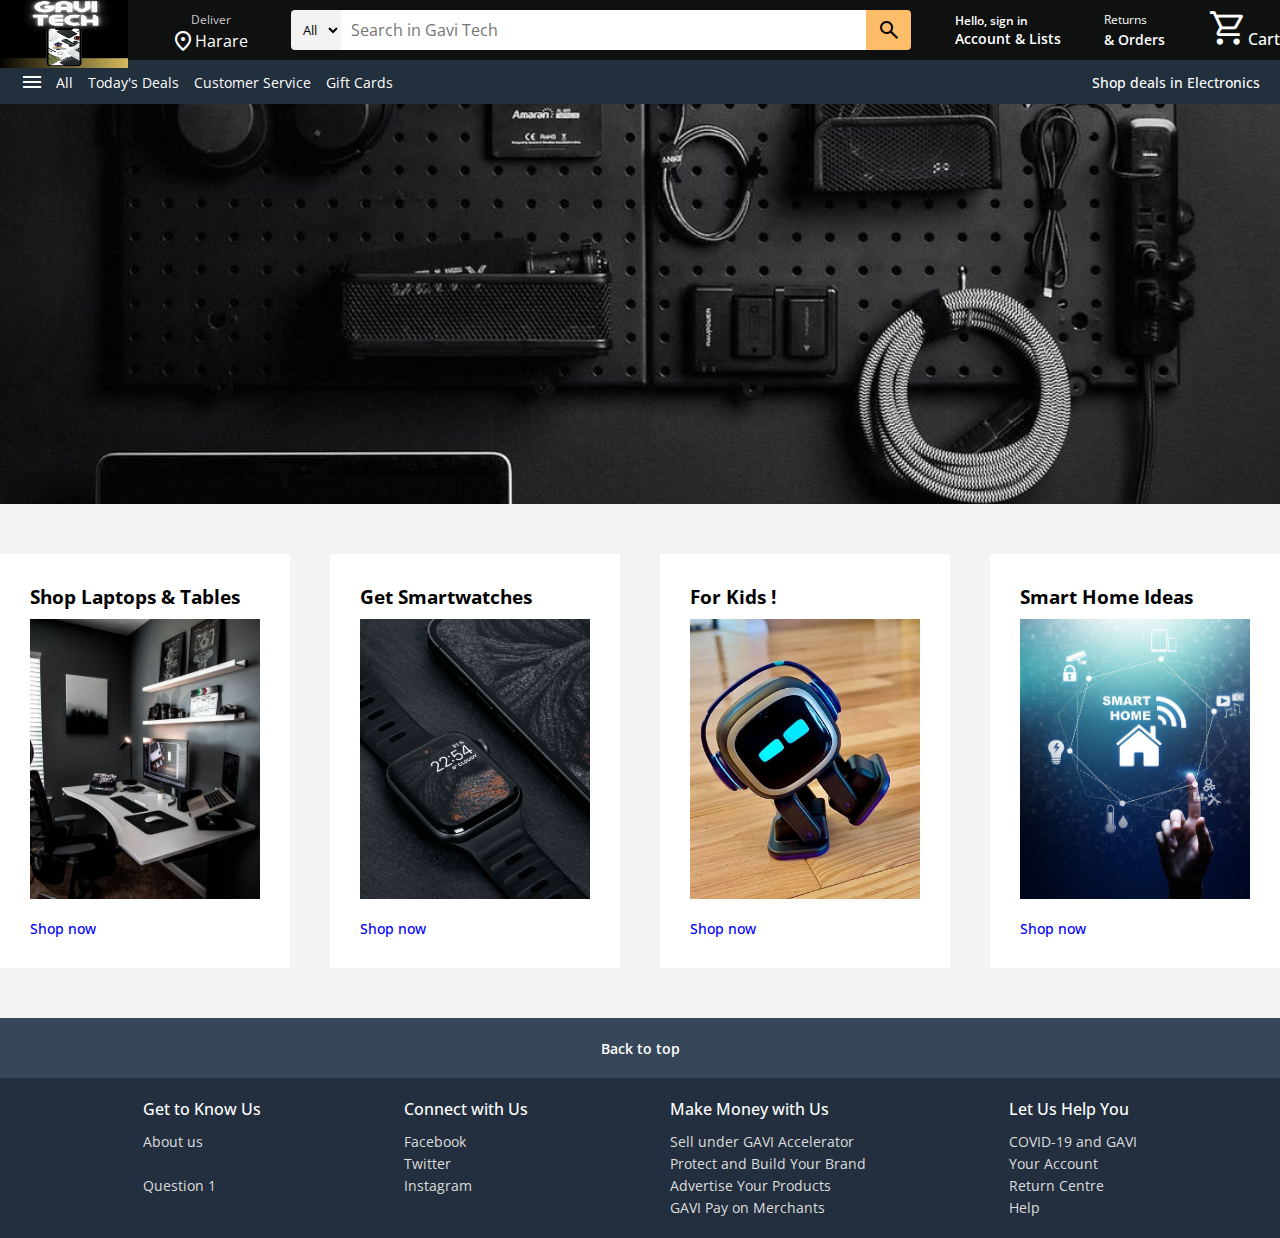
<file: index.html>
<!DOCTYPE html>
<html lang="en">
<head>
  <meta charset="UTF-8">
  <meta name="viewport" content="width=device-width, initial-scale=1.0">
  <title>GAVI Tech</title>
  <link rel="stylesheet" href="style.css">
  <link rel="stylesheet" href="https://fonts.googleapis.com/css2?family=Material+Symbols+Outlined:opsz,wght,FILL,GRAD@20..48,100..700,0..1,-50..200">
</head>
<body>
    <header>
      <nav class="navbar">
        <div class="nav-logo">
          <a href="#"><img height="70" src="images/GAVI_logo.jpeg" alt="logo"></a>
        </div>
        <div class="address">
          <a href="#" class="deliver">Deliver</a>
          <div class="map-icon">
            <span class="material-symbols-outlined">location_on</span>
            <a href="#" class="location">Harare</a>
          </div>
        </div>

        <div class="nav-search">
          <select class="select-search">
            <option>All</option>
            <option>Watches</option>
            <option>laptops</option>

          </select>
          <input type="text" placeholder="Search in Gavi Tech" class="search-input">
          <div class="search-icon">
            <span class="material-symbols-outlined">search</span>
          </div>
        </div>

        <div class="sign-in">
         <a href="login.html" target="_blank"> <p>Hello, sign in</p>
          <span>Account &amp; Lists</span></a>
        </div>

        <div class="returns">
          <a href="#"><p>Returns</p>
            <span>&amp; Orders</span></a>
        </div>

        <div class="cart">
          <a href="#">
            <span class="material-symbols-outlined cart-icon">shopping_cart</span>
            </a>
            <p>Cart</p>
        </div>
      </nav>
      
      <div class="banner">
        <div class="banner-content">
          <div class="panel">
            <span class="material-symbols-outlined">menu</span>
            <a href="#">All</a>
          </div>
  
          <ul class="links">
            <li><a href="#">Today's Deals</a></li>
            <li><a href="#">Customer Service</a></li>
            <li><a href="#">Gift Cards</a></li>
          </ul>
          <div class="deals">
            <a href="#">Shop deals in Electronics</a>
          </div>
        </div>
      </div>
    </header>

    <section class="hero-section"></section>

    <section class="shop-section">
      <div class="shop-images">
        <div class="shop-link">
          <h3>Shop Laptops &amp; Tables</h3>
          <img src="images/img-1.jpeg" alt="card">
          <a href="items/laptopandtable.jpeg" target="_blank">Shop now</a>
        </div>
        <div class="shop-link">
          <h3>Get Smartwatches</h3>
          <img src="images/img-2.jpeg" alt="card">
          <a href="items/watch.jpeg" target="_blank">Shop now</a>
        </div>
        <div class="shop-link">
          <h3>For Kids !</h3>
          <img src="images/img-3.jpeg" alt="card">
          <a href="items/kids.jpeg" target="_blank">Shop now</a>
        </div>
        <div class="shop-link">
          <h3>Smart Home Ideas</h3>
          <img src="images/img-4.jpeg" alt="card">
          <a href="items/home.jpeg" target="_blank">Shop now</a>
        </div>
      </div>
    </section>

    <footer>
      <a href="#" class="footer-title">
        Back to top
      </a>
      <div class="footer-items">
        <ul>
          <h3>Get to Know Us</h3>
          <li><a href="aboutUs.html">About us</a></li>
          <br/>
          <li><a href="AnswerToNum1.html" target="_blank">Question 1</a> </li>

        </ul>
        <ul>
          <h3>Connect with Us</h3>
          <li><a href="#">Facebook</a></li>
          <li><a href="#">Twitter</a></li>
          <li><a href="#">Instagram</a></li>
        </ul>
        <ul>
          <h3>Make Money with Us</h3>
          <li><a href="#">Sell under GAVI Accelerator</a></li>
          <li><a href="#">Protect and Build Your Brand</a></li>
          <li><a href="#">Advertise Your Products</a></li>
          <li><a href="#">GAVI Pay on Merchants</a></li>
        </ul>
        <ul>
          <h3>Let Us Help You</h3> 
          <li><a href="#">COVID-19 and GAVI</a></li>
          <li><a href="#">Your Account</a></li>
          <li><a href="#">Return Centre</a></li>
          <li><a href="Enquiries.html" target="_blank">Help</a></li> <!--lINK TO THE ENQUIRY PAGE-->
        </ul>
      </div>
    </footer>

</body>
</html>
</file>
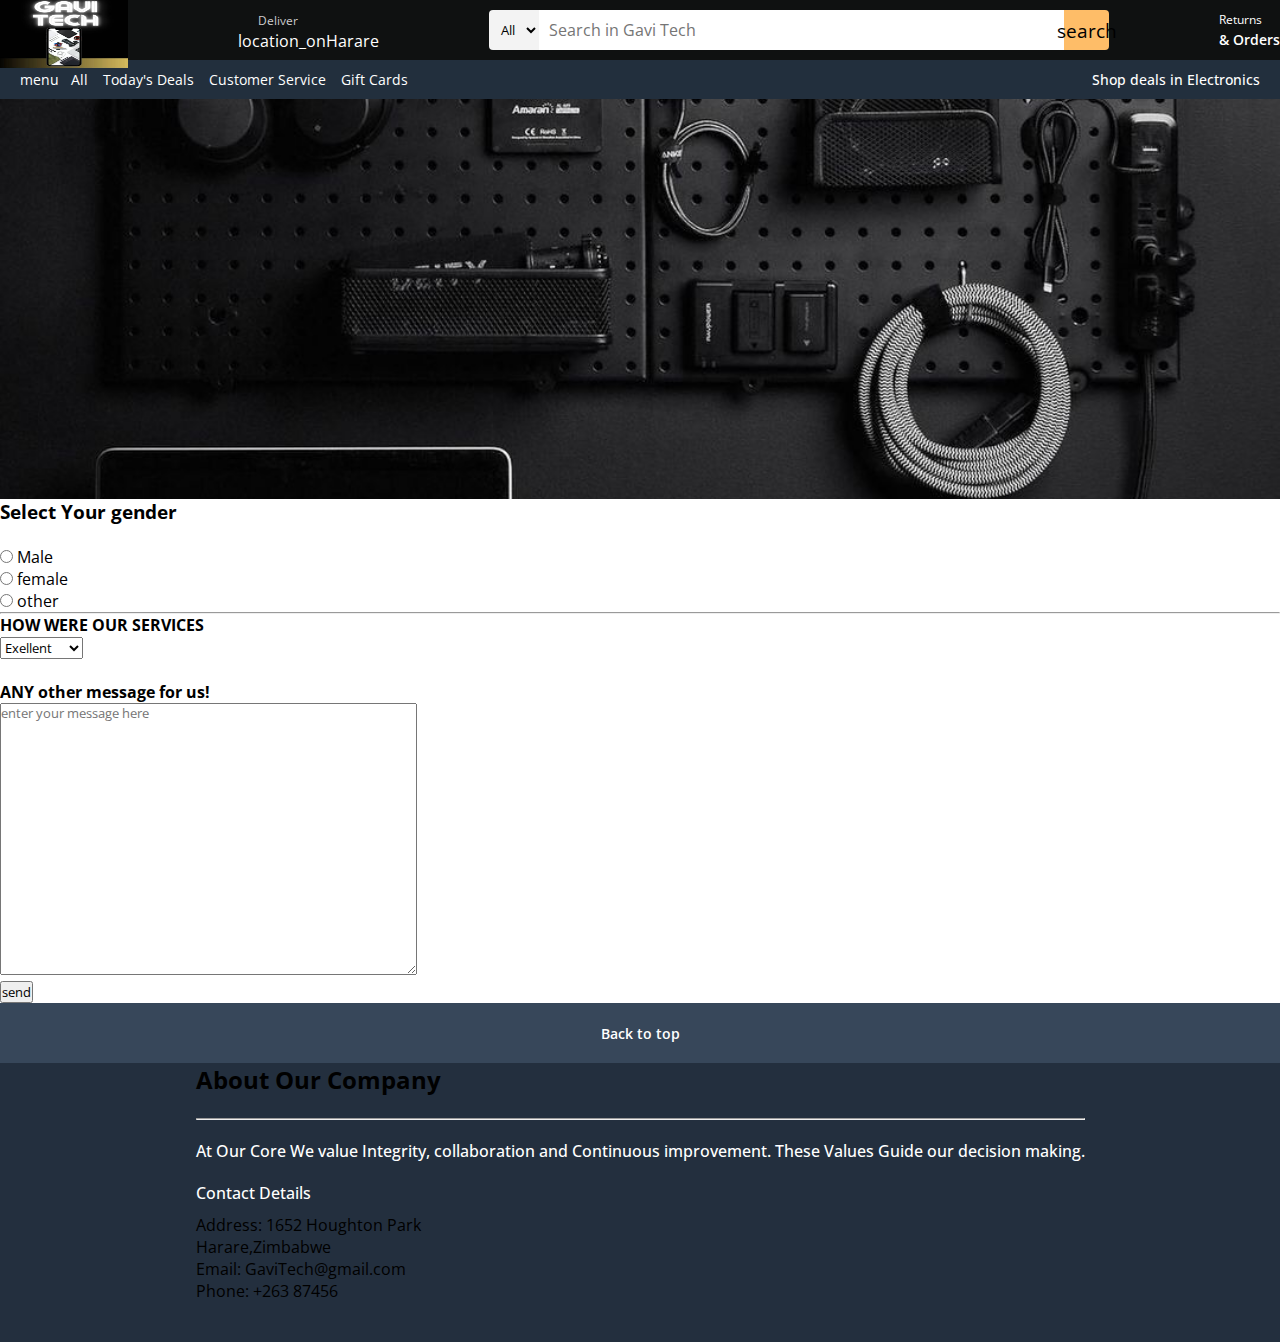
<file: aboutUs.html>
<!DOCTYPE html>
<html lang="en">

<head>
  <meta charset="UTF-8">
  <meta name="viewport" content="width=device-width, initial-scale=1.0">
  <title>About</title>
  <link rel="stylesheet" href="style.css">
</head>

<body>
  <header>
    <header>
        <nav class="navbar">
          <div class="nav-logo">
            <a href="#"><img height="70" src="images/GAVI_logo.jpeg" alt="logo"></a>
          </div>
          <div class="address">
            <a href="#" class="deliver">Deliver</a>
            <div class="map-icon">
              <span class="material-symbols-outlined">location_on</span>
              <a href="#" class="location">Harare</a>
            </div>
          </div>
  
          <div class="nav-search">
            <select class="select-search">
              <option>All</option>
              <option>Watches</option>
              <option>laptops</option>
  
            </select>
            <input type="text" placeholder="Search in Gavi Tech" class="search-input">
            <div class="search-icon">
              <span class="material-symbols-outlined">search</span>
            </div>
          </div>
  
          
          <div class="returns">
            <a href="#"><p>Returns</p>
              <span>&amp; Orders</span></a>
          </div>
  
        </nav>
        
        <div class="banner">
          <div class="banner-content">
            <div class="panel">
              <span class="material-symbols-outlined">menu</span>
              <a href="#">All</a>
            </div>
    
            <ul class="links">
              <li><a href="#">Today's Deals</a></li>
              <li><a href="#">Customer Service</a></li>
              <li><a href="#">Gift Cards</a></li>
            </ul>
            <div class="deals">
              <a href="#">Shop deals in Electronics</a>
            </div>
          </div>
        </div>
      </header>
  </header>

  <div class="hero-section">
    <section class="hero-section"></section>
  </div>
  <form>

    <!--This for radio button-->
    <h3>Select Your gender</h3> <br/> 
    <input type="radio" id="male" name="gender">
    <label for="male">Male </label>
<br>
<input type="radio" id="female" name="gender">
<label for="female">female</label>
<br>
<input type="radio" id="other" name="gender">
<label for="other">other</label>

<!--The drop down menu--> <br/> <hr/>
<h4>HOW WERE OUR SERVICES</h4>
<select name="feedback" id="">
 <option value="5">Exellent</option>
 <option value="4">Very good</option>
 <option value="3">good</option>
 <option value="2">fair</option>
 <option value="1">Poor</option>
</select>
<br/> <br/>
<h4>ANY other message for us!</h4>
<textarea name="" id="" cols="50" rows="15" placeholder="enter your message here"></textarea>
<br>

<input type="submit" value="send">

<footer>
    <a href="#" class="footer-title">
        Back to top
    </a>
    <div class="footer-items">
      <ul>
            <h2>About Our Company</h2> <br/> <hr/>
            <div class="company-profile">
              <h3>At Our Core We value Integrity, collaboration and Continuous improvement. These Values Guide our decision making.</h3>
              <p></p>
            </div>
            <div class="contact-details">
              <h3>Contact Details</h3>
              <ul>
                <li>Address: 1652 Houghton Park
                <br/> Harare,Zimbabwe
                </li>
                <li>Email: GaviTech@gmail.com</li>
                <li>Phone: +263 87456</li>
              </ul>
        </ul>
              </div>
            </div>
          </div>
  </footer>

</body>

</html>
</file>
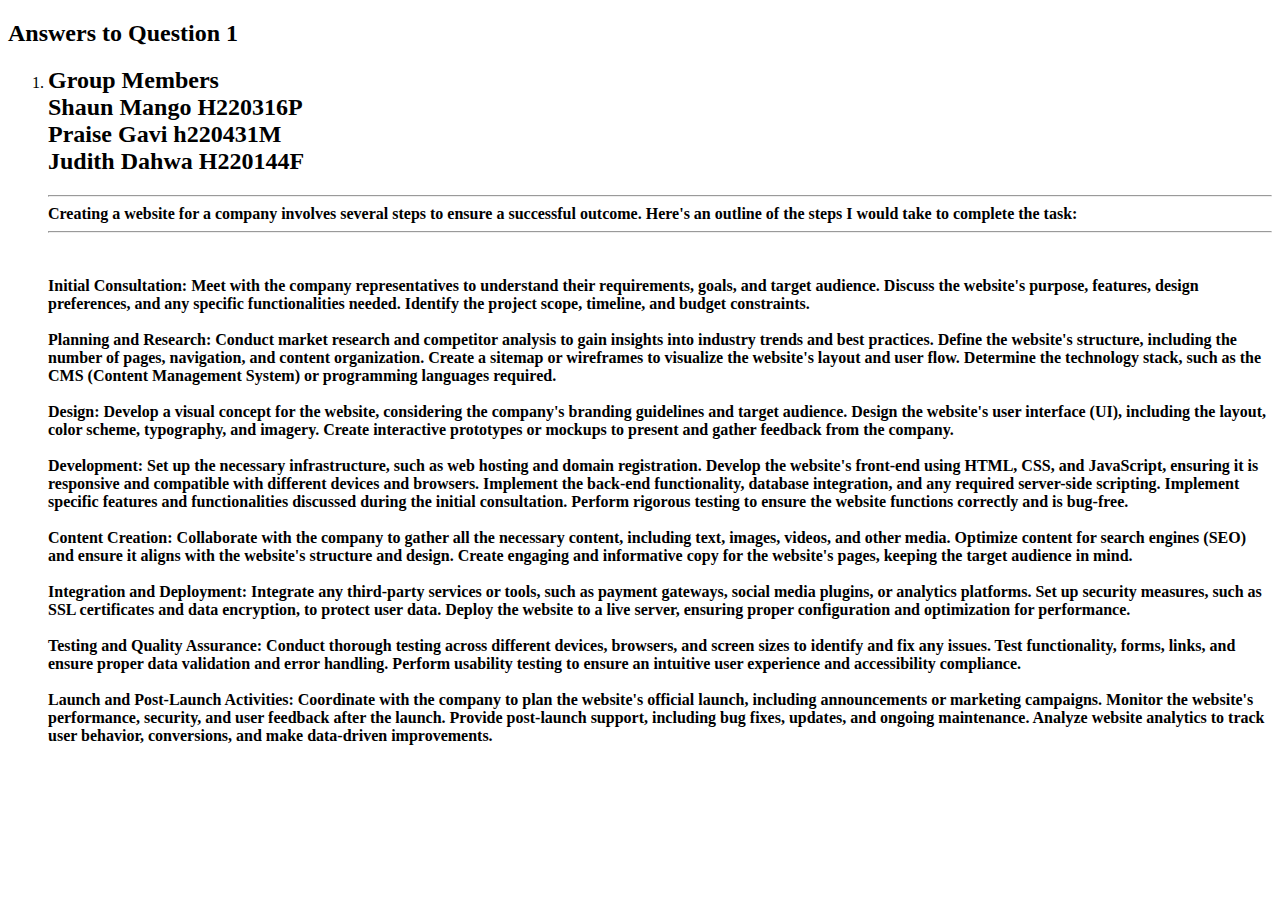
<file: AnswerToNum1.html>
<!DOCTYPE html>
<html lang="en">
<head>
    <meta charset="UTF-8">
    <meta name="viewport" content="width=device-width, initial-scale=1.0">
    <title>Document</title>
</head>
<body>
    <div class="answers-section">
        <h2>Answers to Question 1</h2>
          <ol>
            <li>
                <strong> 
                    <h2>Group Members <br>
                        
                        Shaun Mango H220316P <br/>
                        Praise Gavi h220431M <br/>
                        Judith Dahwa H220144F <br/>
                    </h2>
                    <hr/>
                    Creating a website for a company involves several steps to ensure a successful outcome. Here's an outline of the steps I would take to complete the task:

                    <hr/> <br/> <br/> Initial Consultation:
        Meet with the company representatives to understand their requirements, goals, and target audience.
        Discuss the website's purpose, features, design preferences, and any specific functionalities needed.
        Identify the project scope, timeline, and budget constraints.
<br/> <br/>
    Planning and Research:
        Conduct market research and competitor analysis to gain insights into industry trends and best practices.
        Define the website's structure, including the number of pages, navigation, and content organization.
        Create a sitemap or wireframes to visualize the website's layout and user flow.
        Determine the technology stack, such as the CMS (Content Management System) or programming languages required.
<br/> <br/>
    Design:
        Develop a visual concept for the website, considering the company's branding guidelines and target audience.
        Design the website's user interface (UI), including the layout, color scheme, typography, and imagery.
        Create interactive prototypes or mockups to present and gather feedback from the company.
<br/> <br/>
    Development:
        Set up the necessary infrastructure, such as web hosting and domain registration.
        Develop the website's front-end using HTML, CSS, and JavaScript, ensuring it is responsive and compatible with different devices and browsers.
        Implement the back-end functionality, database integration, and any required server-side scripting.
        Implement specific features and functionalities discussed during the initial consultation.
        Perform rigorous testing to ensure the website functions correctly and is bug-free.
<br/> <br/>
    Content Creation:
        Collaborate with the company to gather all the necessary content, including text, images, videos, and other media.
        Optimize content for search engines (SEO) and ensure it aligns with the website's structure and design.
        Create engaging and informative copy for the website's pages, keeping the target audience in mind.
<br/> <br/>
    Integration and Deployment:
        Integrate any third-party services or tools, such as payment gateways, social media plugins, or analytics platforms.
        Set up security measures, such as SSL certificates and data encryption, to protect user data.
        Deploy the website to a live server, ensuring proper configuration and optimization for performance.
        <br/> <br/>
    Testing and Quality Assurance:
        Conduct thorough testing across different devices, browsers, and screen sizes to identify and fix any issues.
        Test functionality, forms, links, and ensure proper data validation and error handling.
        Perform usability testing to ensure an intuitive user experience and accessibility compliance.
        <br/> <br/>
    Launch and Post-Launch Activities:
        Coordinate with the company to plan the website's official launch, including announcements or marketing campaigns.
        Monitor the website's performance, security, and user feedback after the launch.
        Provide post-launch support, including bug fixes, updates, and ongoing maintenance.
        Analyze website analytics to track user behavior, conversions, and make data-driven improvements.

                </strong>
            </li>
          </ol>
    </div>
</body>
</html>
</file>
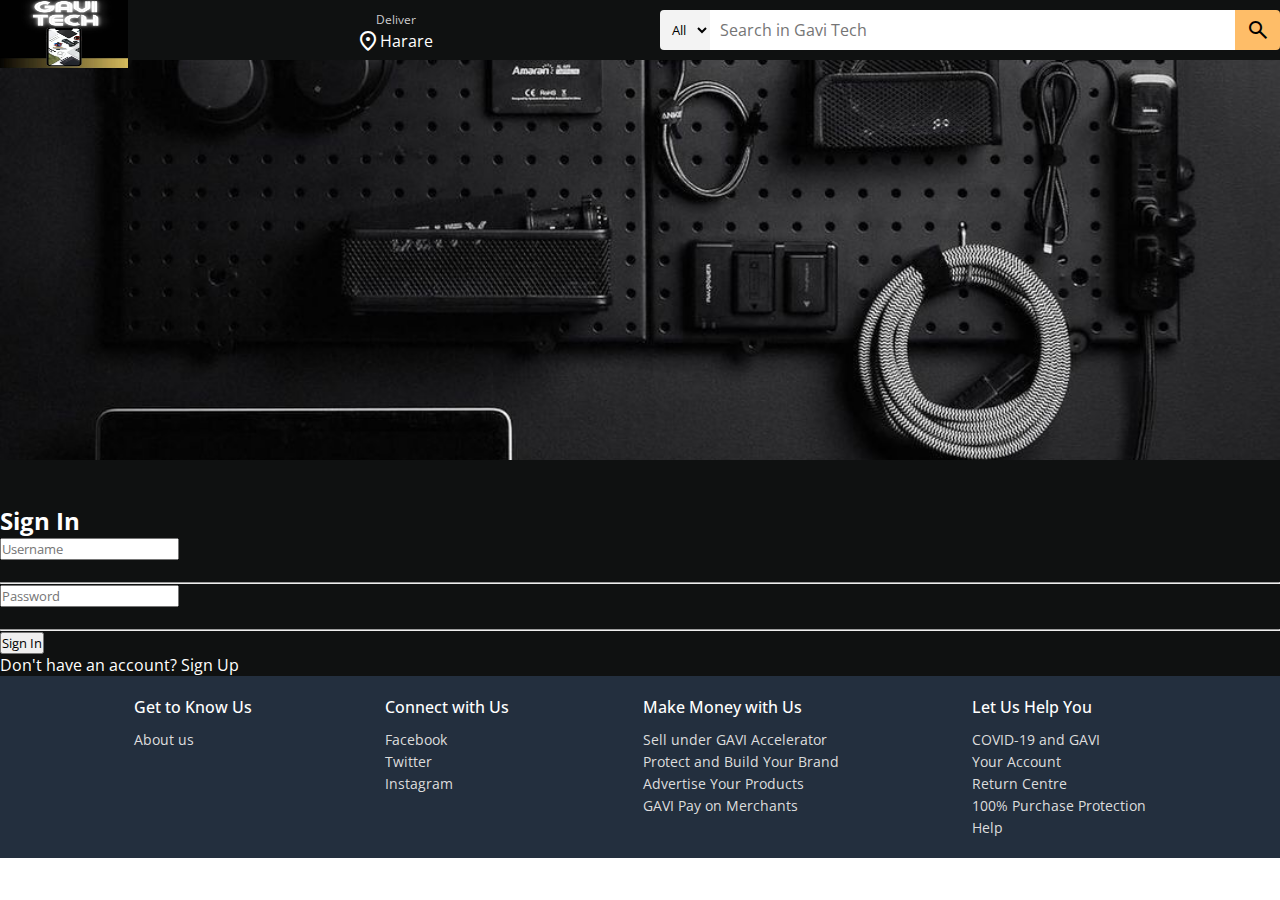
<file: login.html>
<!DOCTYPE html>
<html lang="en">

<head>
  <meta charset="UTF-8">
  <meta name="viewport" content="width=device-width, initial-scale=1.0">
  <title>Sign In</title>
  <link rel="stylesheet" href="style.css">
  <link rel="stylesheet" href="https://fonts.googleapis.com/css2?family=Material+Symbols+Outlined:opsz,wght,FILL,GRAD@20..48,100..700,0..1,-50..200">

</head>

<body>
  <header>
    <header>
        <nav class="navbar">
          <div class="nav-logo">
            <a href="#"><img height="70" src="images/GAVI_logo.jpeg" alt="logo"></a>
          </div>
          <div class="address">
            <a href="#" class="deliver">Deliver</a>
            <div class="map-icon">
              <span class="material-symbols-outlined">location_on</span>
              <a href="#" class="location">Harare</a>
            </div>
          </div>
  
          <div class="nav-search">
            <select class="select-search">
              <option>All</option>
              <option>Watches</option>
              <option>laptops</option>
  
            </select>
            <input type="text" placeholder="Search in Gavi Tech" class="search-input">
            <div class="search-icon">
              <span class="material-symbols-outlined">search</span>
            </div>
          </div>
  </header>

  <section class="hero-section"></section>

  <div class="sign-in-page">
    <div class="sign-in-form">
        <br/>
        <br/>
      <h2 style="color:white">Sign In</h2>
     
      <form>
        <input type="text" placeholder="Username" required> <br/> <br/> <hr/>
        <input type="password" placeholder="Password" required> <br/> <br/> <hr/>
        <button type="submit">Sign In</button>
      </form>
      <p style="color:white">Don't have an account? <a href="#">Sign Up</a></p>
    </div>
  </div>

  <footer>
    <!-- Footer content -->
    <div class="footer-items">
        <ul>
          <h3>Get to Know Us</h3>
          <li><a href="#">About us</a></li>

        </ul>
        <ul>
          <h3>Connect with Us</h3>
          <li><a href="#">Facebook</a></li>
          <li><a href="#">Twitter</a></li>
          <li><a href="#">Instagram</a></li>
        </ul>
        <ul>
          <h3>Make Money with Us</h3>
          <li><a href="#">Sell under GAVI Accelerator</a></li>
          <li><a href="#">Protect and Build Your Brand</a></li>
          <li><a href="#">Advertise Your Products</a></li>
          <li><a href="#">GAVI Pay on Merchants</a></li>
        </ul>
        <ul>
          <h3>Let Us Help You</h3>
          <li><a href="#">COVID-19 and GAVI</a></li>
          <li><a href="#">Your Account</a></li>
          <li><a href="#">Return Centre</a></li>
          <li><a href="#">100% Purchase Protection</a></li>
          <li><a href="#">Help</a></li>
        </ul>
      </div>
  </footer>
</body>

</html>
</file>
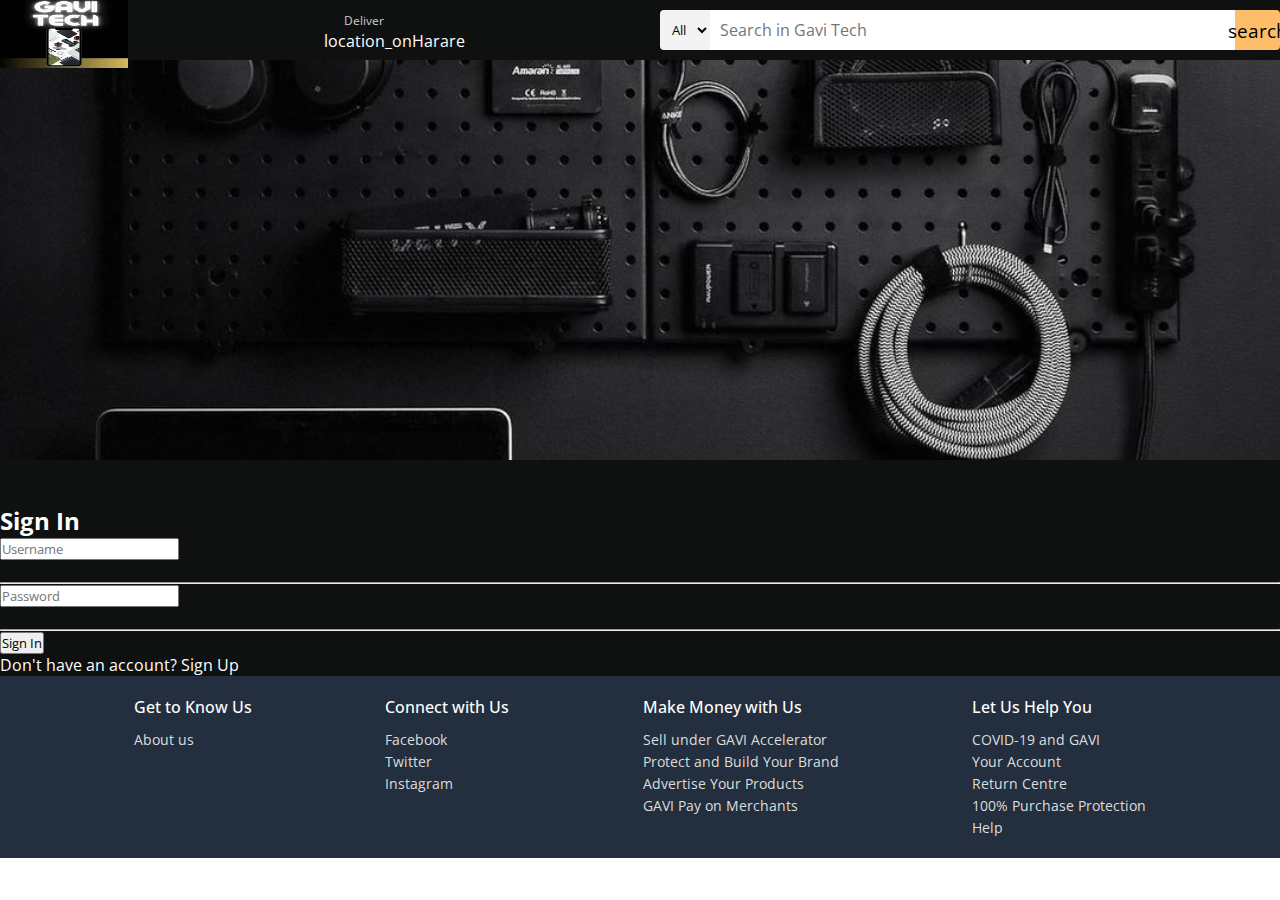
<file: Assignment1.HTML/login.html>
<!DOCTYPE html>
<html lang="en">

<head>
  <meta charset="UTF-8">
  <meta name="viewport" content="width=device-width, initial-scale=1.0">
  <title>Sign In</title>
  <link rel="stylesheet" href="style.css">
</head>

<body>
  <header>
    <header>
        <nav class="navbar">
          <div class="nav-logo">
            <a href="#"><img height="70" src="images/GAVI_logo.jpeg" alt="logo"></a>
          </div>
          <div class="address">
            <a href="#" class="deliver">Deliver</a>
            <div class="map-icon">
              <span class="material-symbols-outlined">location_on</span>
              <a href="#" class="location">Harare</a>
            </div>
          </div>
  
          <div class="nav-search">
            <select class="select-search">
              <option>All</option>
              <option>Watches</option>
              <option>laptops</option>
  
            </select>
            <input type="text" placeholder="Search in Gavi Tech" class="search-input">
            <div class="search-icon">
              <span class="material-symbols-outlined">search</span>
            </div>
          </div>
  </header>

  <section class="hero-section"></section>

  <div class="sign-in-page">
    <div class="sign-in-form">
        <br/>
        <br/>
      <h2 style="color:white">Sign In</h2>
     
      <form>
        <input type="text" placeholder="Username" required> <br/> <br/> <hr/>
        <input type="password" placeholder="Password" required> <br/> <br/> <hr/>
        <button type="submit">Sign In</button>
      </form>
      <p style="color:white">Don't have an account? <a href="#">Sign Up</a></p>
    </div>
  </div>

  <footer>
    <!-- Footer content -->
    <div class="footer-items">
        <ul>
          <h3>Get to Know Us</h3>
          <li><a href="#">About us</a></li>

        </ul>
        <ul>
          <h3>Connect with Us</h3>
          <li><a href="#">Facebook</a></li>
          <li><a href="#">Twitter</a></li>
          <li><a href="#">Instagram</a></li>
        </ul>
        <ul>
          <h3>Make Money with Us</h3>
          <li><a href="#">Sell under GAVI Accelerator</a></li>
          <li><a href="#">Protect and Build Your Brand</a></li>
          <li><a href="#">Advertise Your Products</a></li>
          <li><a href="#">GAVI Pay on Merchants</a></li>
        </ul>
        <ul>
          <h3>Let Us Help You</h3>
          <li><a href="#">COVID-19 and GAVI</a></li>
          <li><a href="#">Your Account</a></li>
          <li><a href="#">Return Centre</a></li>
          <li><a href="#">100% Purchase Protection</a></li>
          <li><a href="#">Help</a></li>
        </ul>
      </div>
  </footer>
</body>

</html>
</file>
<file: style.css>
@import url("https://fonts.googleapis.com/css2?family=Open+Sans:wght@200;300;400;500;600;700&display=swap");

* {
  margin: 0;
  padding: 0;
  box-sizing: border-box;
  font-family: "Open Sans", sans-serif;
}

html {
  scroll-behavior: smooth;
}

a {
  text-decoration: none;
  color: #fff;
}

a:hover {
  color: #ddd;
}

/* Header or Navbar */
header {
  width: 100%;
  background-color: #0f1111;
}

.navbar {
  height: 60px;
  display: flex;
  align-items: center;
  justify-content: space-between;
  cursor: pointer;
  color: #fff;
  max-width: 1280px;
  margin: 0 auto;
}

.nav-logo img {
  margin-top: 10px;
  width: 128px;
}

.address .deliver {
  margin-left: 20px;
  font-size: 0.75rem;
  color: #ccc;
}

.address .map-icon {
  display: flex;
  align-items: center;
}


.nav-search {
  display: flex;
  justify-content: space-evenly;
  max-width: 620px;
  width: 100%;
  height: 40px;
  border-radius: 4px;
}

.select-search {
  background: #f3f3f3;
  width: 50px;
  text-align: center;
  border-top-left-radius: 4px;
  border-bottom-left-radius: 4px;
  border: none;
}

.search-input {
  max-width: 600px;
  width: 100%;
  font-size: 1rem;
  border: none;
  outline: none;
  padding-left: 10px;
}

.search-icon {
  max-width: 45px;
  width: 100%;
  display: flex;
  justify-content: center;
  align-items: center;
  font-size: 1.2rem;
  background: #febd68;
  color: #000;
  cursor: pointer;
  border-top-right-radius: 4px;
  border-bottom-right-radius: 4px;
}

.sign-in p,
.returns p {
  font-size: 0.75rem;
}

.sign-in,
.returns span {
  font-size: 0.875rem;
  font-weight: 600;
}

.cart {
  display: flex;
}

.cart .cart-icon {
  font-size: 2.5rem
}

.cart p {
  margin-top: 20px;
  font-weight: 500;
}

.banner {
  padding: 10px 20px;
  background: #222f3d;
  color: #fff;
  font-size: 0.875rem;
}

.banner-content {
  margin: 0 auto;
  max-width: 1280px;
  display: flex;
  align-items: center;
  justify-content: space-between;
}

.panel {
  max-width: 1280px;
  display: flex;
  align-items: center;
  gap: 5px;
  cursor: pointer;
}

.panel span {
  margin-right: 7px;
}

.links {
  display: flex;
  align-items: center;
  list-style: none;
  gap: 15px;
  flex-grow: 1;
  margin-left: 15px;
}

.links a {
  padding: 10px 0;
}

.deals a {
  font-size: 0.9rem;
  font-weight: 500;
  white-space: nowrap;
}

/* Hero Section */
.hero-section {
  height: 400px;
  background-image: url("images/hero-img.jpeg");
  background-position: center;
  background-size: cover;
}

/* Shop Section */
.shop-section {
  display: flex;
  align-items: center;
  flex-direction: column;
  background-color: #f3f3f3;
  padding: 50px 0;
}

.shop-images {
  display: grid;
  grid-template-columns: repeat(auto-fit, minmax(250px, 1fr));
  gap: 40px;
  max-width: 1280px;
  width: 100%;
}

.shop-link {
  background-color: #fff;
  padding: 30px;
  display: flex;
  cursor: pointer;
  flex-direction: column;
  white-space: nowrap;
}


.shop-link img {
  width: 100%;
  height: 280px;
  object-fit: cover;
  margin-bottom: 10px;
}

.shop-link h3 {
  margin-bottom: 10px;
}

.shop-link a {
  display: inline-block;
  margin-top: 10px;
  font-size: 0.9rem;
  color: blue;
  font-weight: 500;
  transition: color 0.3s ease;
}

.shop-link:hover a {
  color: #c7511f;
  text-decoration: underline;
}

/* Footer */
.footer-title {
  display: flex;
  align-items: center;
  justify-content: center;
  background-color: #37475a;
  color: #fff;
  font-size: 0.875rem;
  font-weight: 600;
  height: 60px;
}

.footer-items {
  display: flex;
  justify-content: space-evenly;
  width: 100%;
  margin: 0 auto;
  background: #232f3e;
}

.footer-items h3 {
  font-size: 1rem;
  font-weight: 500;
  color: #fff;
  margin: 20px 0 10px 0;
}

.footer-items ul {
  list-style: none;
  margin-bottom: 20px;
}

.footer-items li a {
  color: #ddd;
  font-size: 0.875rem;
}

.footer-items li a:hover {
  text-decoration: underline;
}
</file>
<file: Assignment1.HTML/style.css>
@import url("https://fonts.googleapis.com/css2?family=Open+Sans:wght@200;300;400;500;600;700&display=swap");

* {
  margin: 0;
  padding: 0;
  box-sizing: border-box;
  font-family: "Open Sans", sans-serif;
}

html {
  scroll-behavior: smooth;
}

a {
  text-decoration: none;
  color: #fff;
}

a:hover {
  color: #ddd;
}

/* Header or Navbar */
header {
  width: 100%;
  background-color: #0f1111;
}

.navbar {
  height: 60px;
  display: flex;
  align-items: center;
  justify-content: space-between;
  cursor: pointer;
  color: #fff;
  max-width: 1280px;
  margin: 0 auto;
}

.nav-logo img {
  margin-top: 10px;
  width: 128px;
}

.address .deliver {
  margin-left: 20px;
  font-size: 0.75rem;
  color: #ccc;
}

.address .map-icon {
  display: flex;
  align-items: center;
}


.nav-search {
  display: flex;
  justify-content: space-evenly;
  max-width: 620px;
  width: 100%;
  height: 40px;
  border-radius: 4px;
}

.select-search {
  background: #f3f3f3;
  width: 50px;
  text-align: center;
  border-top-left-radius: 4px;
  border-bottom-left-radius: 4px;
  border: none;
}

.search-input {
  max-width: 600px;
  width: 100%;
  font-size: 1rem;
  border: none;
  outline: none;
  padding-left: 10px;
}

.search-icon {
  max-width: 45px;
  width: 100%;
  display: flex;
  justify-content: center;
  align-items: center;
  font-size: 1.2rem;
  background: #febd68;
  color: #000;
  cursor: pointer;
  border-top-right-radius: 4px;
  border-bottom-right-radius: 4px;
}

.sign-in p,
.returns p {
  font-size: 0.75rem;
}

.sign-in,
.returns span {
  font-size: 0.875rem;
  font-weight: 600;
}

.cart {
  display: flex;
}

.cart .cart-icon {
  font-size: 2.5rem
}

.cart p {
  margin-top: 20px;
  font-weight: 500;
}

.banner {
  padding: 10px 20px;
  background: #222f3d;
  color: #fff;
  font-size: 0.875rem;
}

.banner-content {
  margin: 0 auto;
  max-width: 1280px;
  display: flex;
  align-items: center;
  justify-content: space-between;
}

.panel {
  max-width: 1280px;
  display: flex;
  align-items: center;
  gap: 5px;
  cursor: pointer;
}

.panel span {
  margin-right: 7px;
}

.links {
  display: flex;
  align-items: center;
  list-style: none;
  gap: 15px;
  flex-grow: 1;
  margin-left: 15px;
}

.links a {
  padding: 10px 0;
}

.deals a {
  font-size: 0.9rem;
  font-weight: 500;
  white-space: nowrap;
}

/* Hero Section */
.hero-section {
  height: 400px;
  background-image: url("images/hero-img.jpeg");
  background-position: center;
  background-size: cover;
}

/* Shop Section */
.shop-section {
  display: flex;
  align-items: center;
  flex-direction: column;
  background-color: #f3f3f3;
  padding: 50px 0;
}

.shop-images {
  display: grid;
  grid-template-columns: repeat(auto-fit, minmax(250px, 1fr));
  gap: 40px;
  max-width: 1280px;
  width: 100%;
}

.shop-link {
  background-color: #fff;
  padding: 30px;
  display: flex;
  cursor: pointer;
  flex-direction: column;
  white-space: nowrap;
}


.shop-link img {
  width: 100%;
  height: 280px;
  object-fit: cover;
  margin-bottom: 10px;
}

.shop-link h3 {
  margin-bottom: 10px;
}

.shop-link a {
  display: inline-block;
  margin-top: 10px;
  font-size: 0.9rem;
  color: blue;
  font-weight: 500;
  transition: color 0.3s ease;
}

.shop-link:hover a {
  color: #c7511f;
  text-decoration: underline;
}

/* Footer */
.footer-title {
  display: flex;
  align-items: center;
  justify-content: center;
  background-color: #37475a;
  color: #fff;
  font-size: 0.875rem;
  font-weight: 600;
  height: 60px;
}

.footer-items {
  display: flex;
  justify-content: space-evenly;
  width: 100%;
  margin: 0 auto;
  background: #232f3e;
}

.footer-items h3 {
  font-size: 1rem;
  font-weight: 500;
  color: #fff;
  margin: 20px 0 10px 0;
}

.footer-items ul {
  list-style: none;
  margin-bottom: 20px;
}

.footer-items li a {
  color: #ddd;
  font-size: 0.875rem;
}

.footer-items li a:hover {
  text-decoration: underline;
}
</file>
